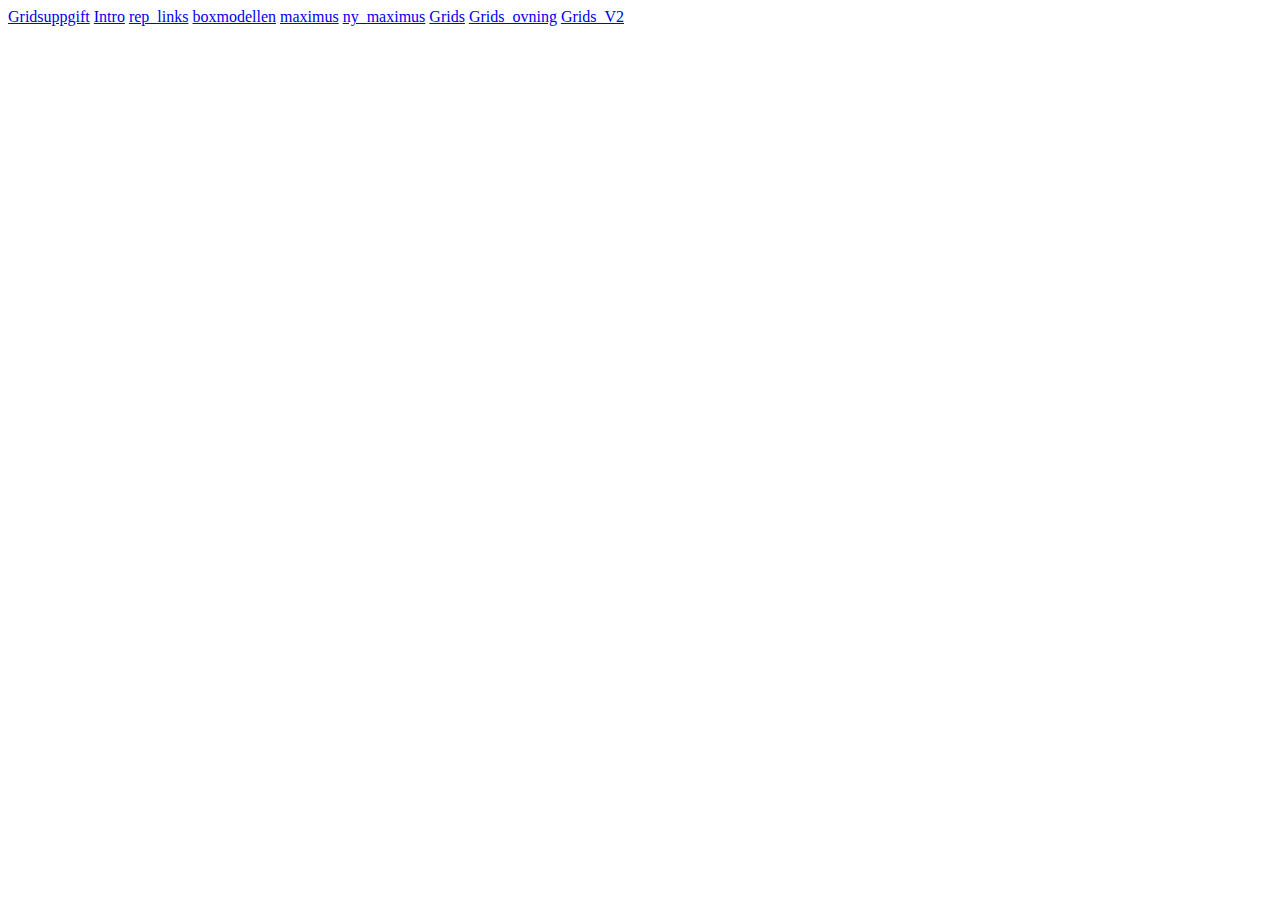
<file: index.html>
<!DOCTYPE html>
<html lang="en">
<head>
    <meta charset="UTF-8">
    <meta name="viewport" content="width=device-width, initial-scale=1.0">
    <title>Document</title>
    
</head>
<body>
    <a href="GRIDS UPPGIFT 08 JAN/index.html">Gridsuppgift</a>
    <a href="01_Intro/index.html">Intro</a>
    <a href="02_rep_och_links/index.html">rep_links</a>
    <a href="03_boxmodellen/index.html">boxmodellen</a>
    <a href="05_Maximus/index.html">maximus</a>
    <a href="05_Ny_Maximus/index.html">ny_maximus</a>
    <a href="07_Grids_IT23/index.html">Grids</a>
    <a href="07_Grids_IT23 ovning/index.html">Grids_ovning</a>
    <a href="07_Grids_IT23 V2/index.html">Grids_V2</a>
</body>
</html>
</file>
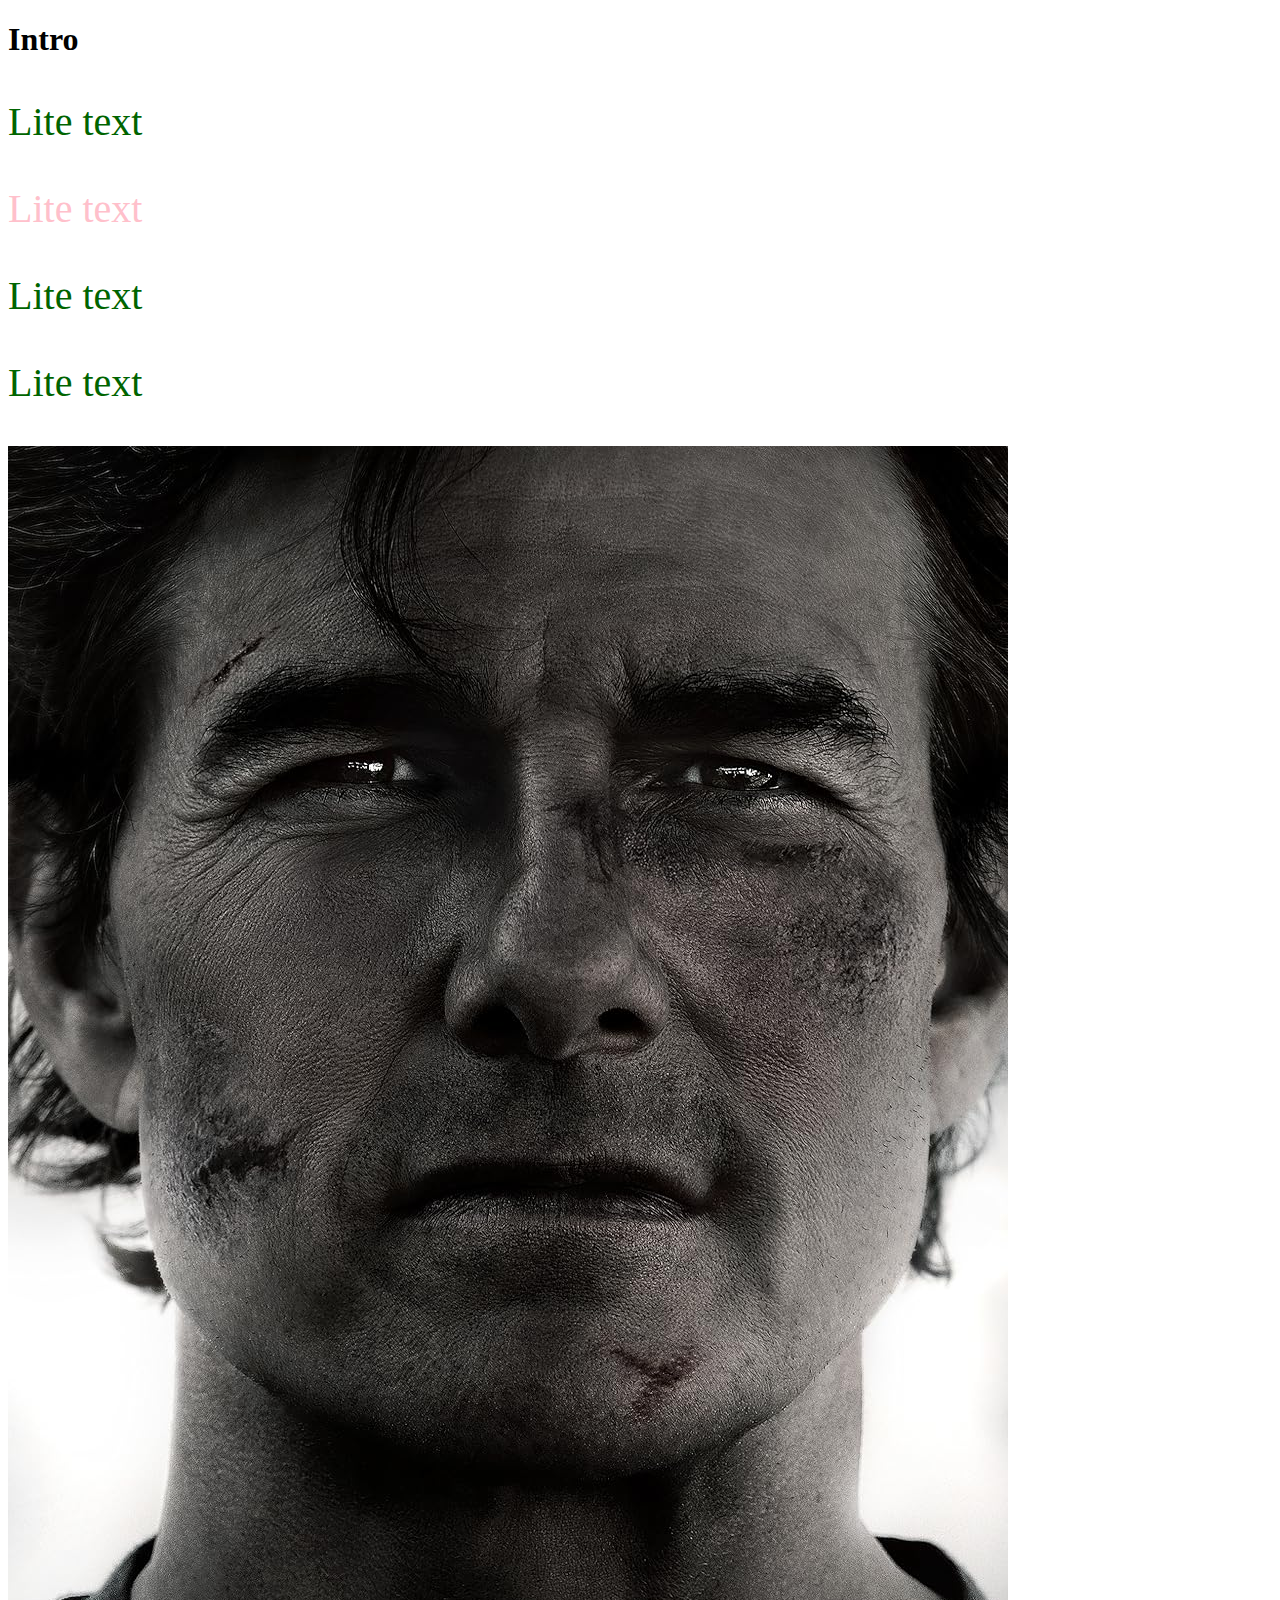
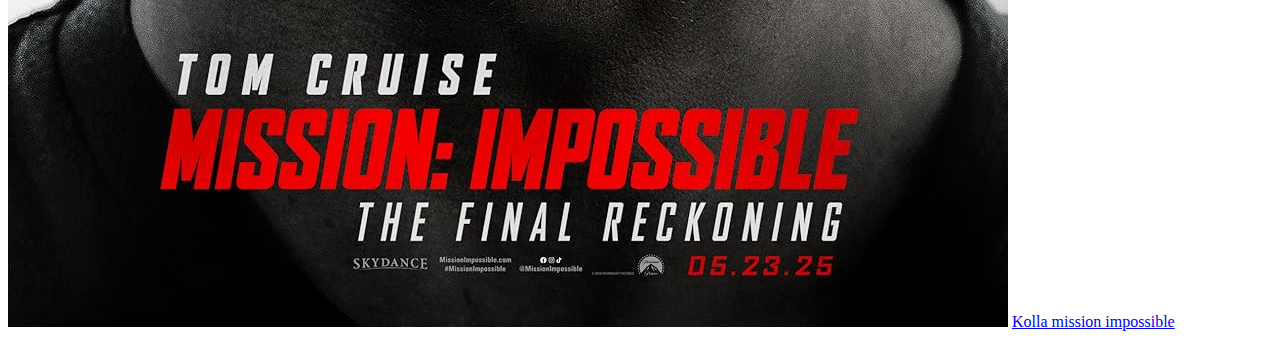
<file: 01_Intro/index.html>
<!DOCTYPE html>
<html lang="sv">
<head>
    <meta charset="UTF-8">
    <meta name="viewport" content="width=device-width, initial-scale=1.0">
    <title>Introsida</title>
    <link rel="stylesheet" href="style.css">
</head>
<body>
    <h1>Intro</h1>
    <p>Lite text</p>
    <p id="ultraimportant">Lite text</p>
    <p>Lite text</p>
    <p>Lite text</p>
    <img src="mission imp.jpg" alt="En bra film">
    <a href="mission impossible.html">Kolla mission impossible</a>
</body>
</html>
</file>
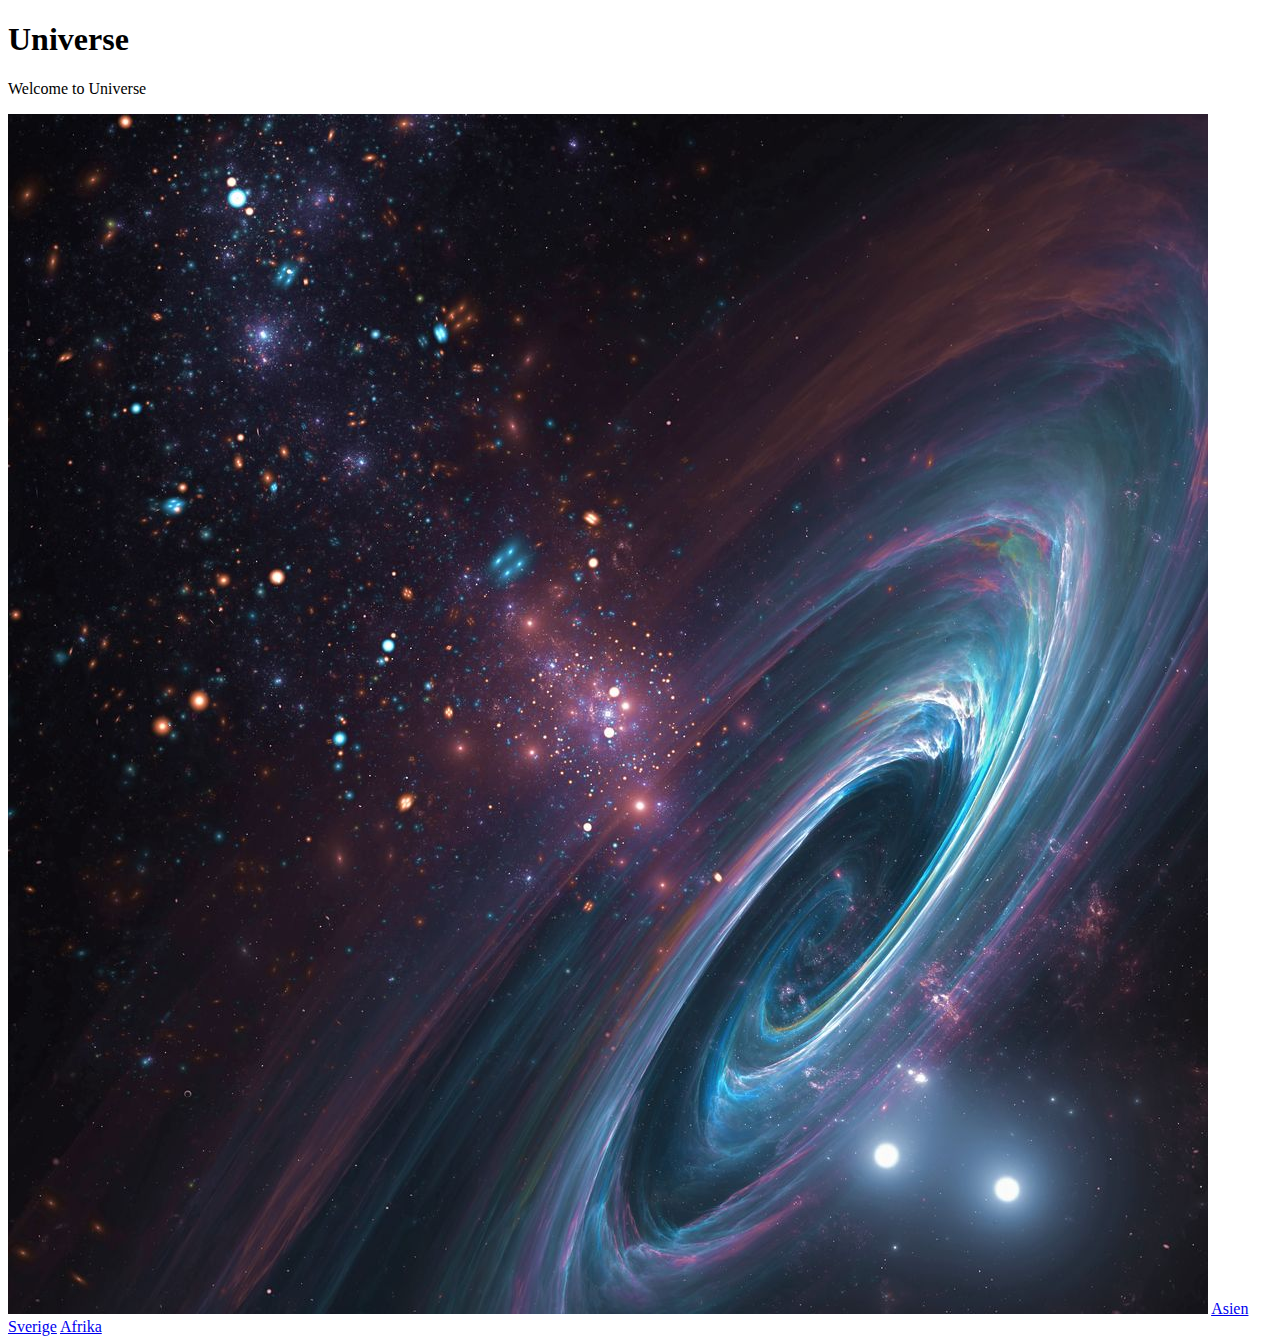
<file: 02_rep_och_links/index.html>
<!DOCTYPE html>
<html lang="en">
<head>
    <meta charset="UTF-8">
    <meta name="viewport" content="width=, initial-scale=1.0">
    <title>Home</title>
</head>
<body>
    <h1>Universe</h1>
    <p>Welcome to Universe</p>
    <img src="images/universe.pjpeg" alt="The Beautiful Universe">
    <a href="asien/asien.html">Asien</a>
    <a href="europa/sverige/sverige.html">Sverige</a>
    <a href="afrika/afrika.html">Afrika</a>
</body>
</html>
</file>
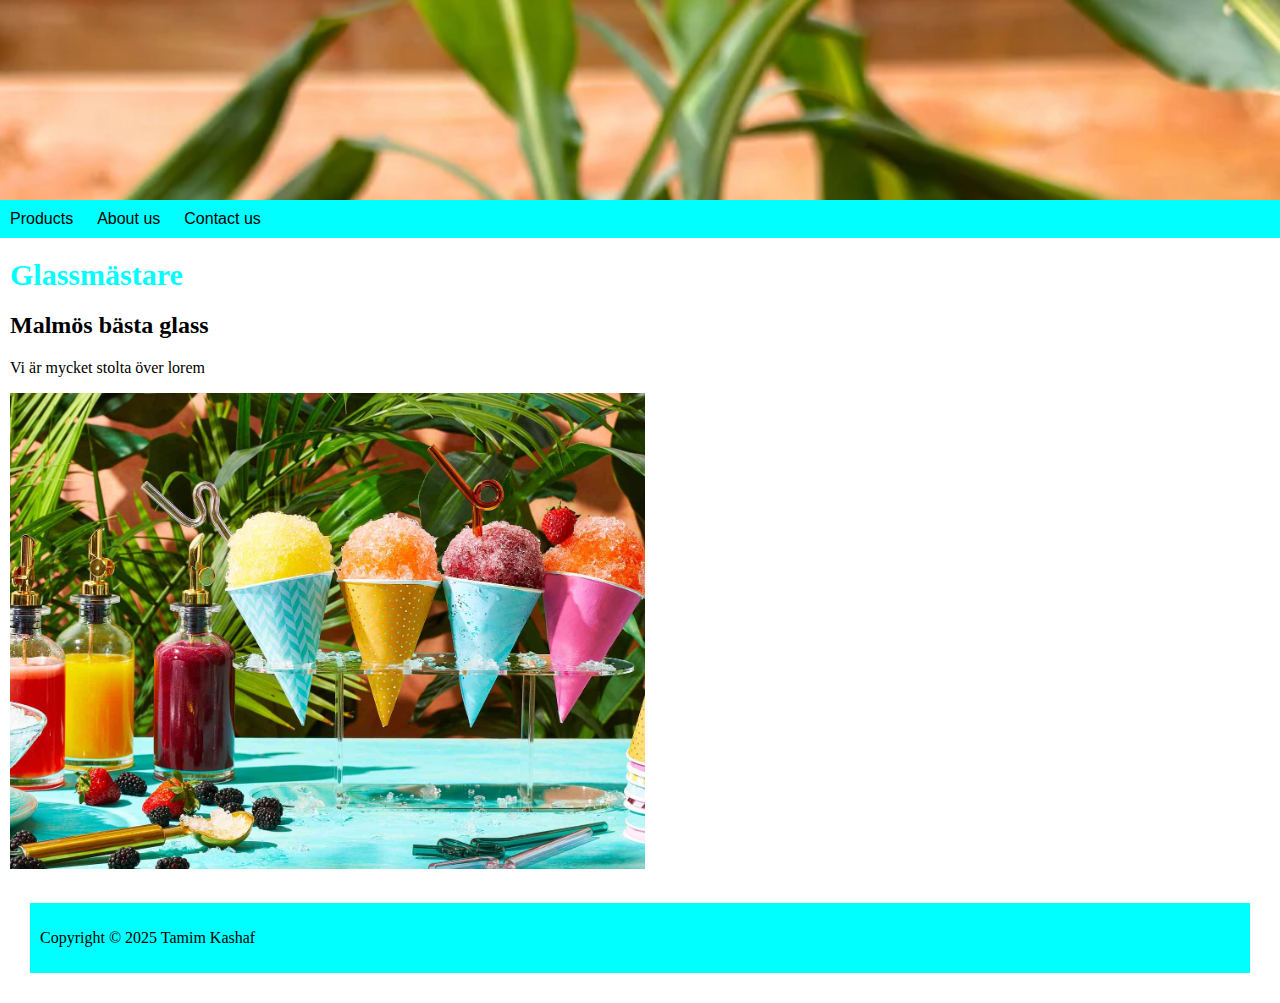
<file: 03_boxmodellen/index.html>
<!DOCTYPE html>
<html lang="en">
<head>
    <meta charset="UTF-8">
    <meta name="viewport" content="width=device-width, initial-scale=1.0">
    <title>Boxmodellen</title>
    <link rel="stylesheet" href="style.css">
</head>
<body>
    <header>
    
    </header>
    <nav>
        <a href="#">Products</a>
        <a href="#">About us</a>
        <a href="#">Contact us</a>
    </nav>
    <main>
        <h1>Glassmästare</h1>
        <h2>Malmös bästa glass</h2>
        <p>Vi är mycket stolta över lorem</p>
        <img src="images/ice cone.jpg" alt="God glass" width="50%" height="50%">
    </main>
    <footer>
        <p>Copyright &copy; 2025 Tamim Kashaf</p>
    </footer>
</body>
</html>
</file>
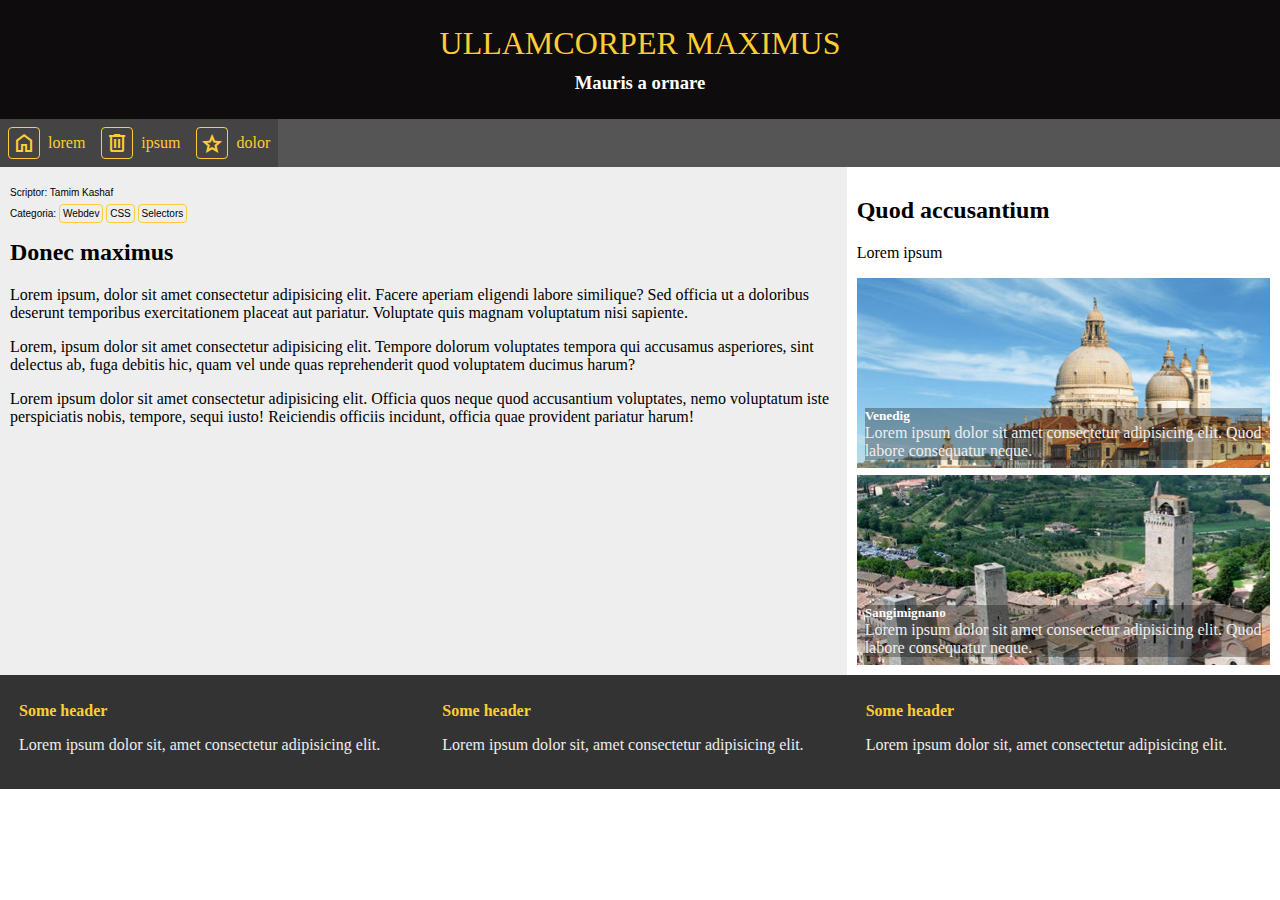
<file: 05_Maximus/index.html>
<!DOCTYPE html>
<html lang="en">
<head>
    <meta charset="UTF-8">
    <meta name="viewport" content="width=device-width, initial-scale=1.0">
    <title>Maximus</title>
    <link rel="stylesheet" href="https://fonts.googleapis.com/css2?family=Material+Symbols+Outlined" />
    <link rel="stylesheet" href="style.css">
</head>
<body>
    <header>
    <h1>Ullamcorper Maximus</h1>
    <h3>Mauris a ornare</h3>
    </header>
    <nav>
        <a href="#"><span class="material-symbols-outlined">
home
</span>lorem</a><a href="#"><span class="material-symbols-outlined active">
delete
</span>ipsum</a><a href="#"><span class="material-symbols-outlined">
star
</span>dolor</a>
    </nav>
    <main>
    <article>
        <p class="ninja">Scriptor: Tamim Kashaf</p>
        <p class="ninja">Categoria: <span>Webdev</span> <span>CSS</span> <span>Selectors</span></p>
        <h2>Donec maximus</h2>
        <p>Lorem ipsum, dolor sit amet consectetur adipisicing elit. Facere aperiam eligendi labore similique? Sed officia ut a doloribus deserunt temporibus exercitationem placeat aut pariatur. Voluptate quis magnam voluptatum nisi sapiente.</p>
        <p>Lorem, ipsum dolor sit amet consectetur adipisicing elit. Tempore dolorum voluptates tempora qui accusamus asperiores, sint delectus ab, fuga debitis hic, quam vel unde quas reprehenderit quod voluptatem ducimus harum?</p>
        <p>Lorem ipsum dolor sit amet consectetur adipisicing elit. Officia quos neque quod accusantium voluptates, nemo voluptatum iste perspiciatis nobis, tempore, sequi iusto! Reiciendis officiis incidunt, officia quae provident pariatur harum!</p>
    </article>
    <aside>
        <h2>Quod accusantium</h2>
        <p>Lorem ipsum</p>
        <div id="venedig">
            <section>
                <h5>Venedig</h5>
                <p>Lorem ipsum dolor sit amet consectetur adipisicing elit. Quod labore consequatur neque.</p>
            </section>
        </div>
        <div id="sangimignano">
            <section>
                <h5>Sangimignano</h5>
                <p>Lorem ipsum dolor sit amet consectetur adipisicing elit. Quod labore consequatur neque.</p>
            </section>
        </div>
    </aside>
    </main>
    <footer>
        <section>
            <h4>Some header</h4>
            <p>Lorem ipsum dolor sit, amet consectetur adipisicing elit.</p>
        </section>
        <section>
            <h4>Some header</h4>
            <p>Lorem ipsum dolor sit, amet consectetur adipisicing elit.</p>
        </section>
        <section>
            <h4>Some header</h4>
            <p>Lorem ipsum dolor sit, amet consectetur adipisicing elit.</p>
        </section>
    </footer>
</body>
</html>
</file>
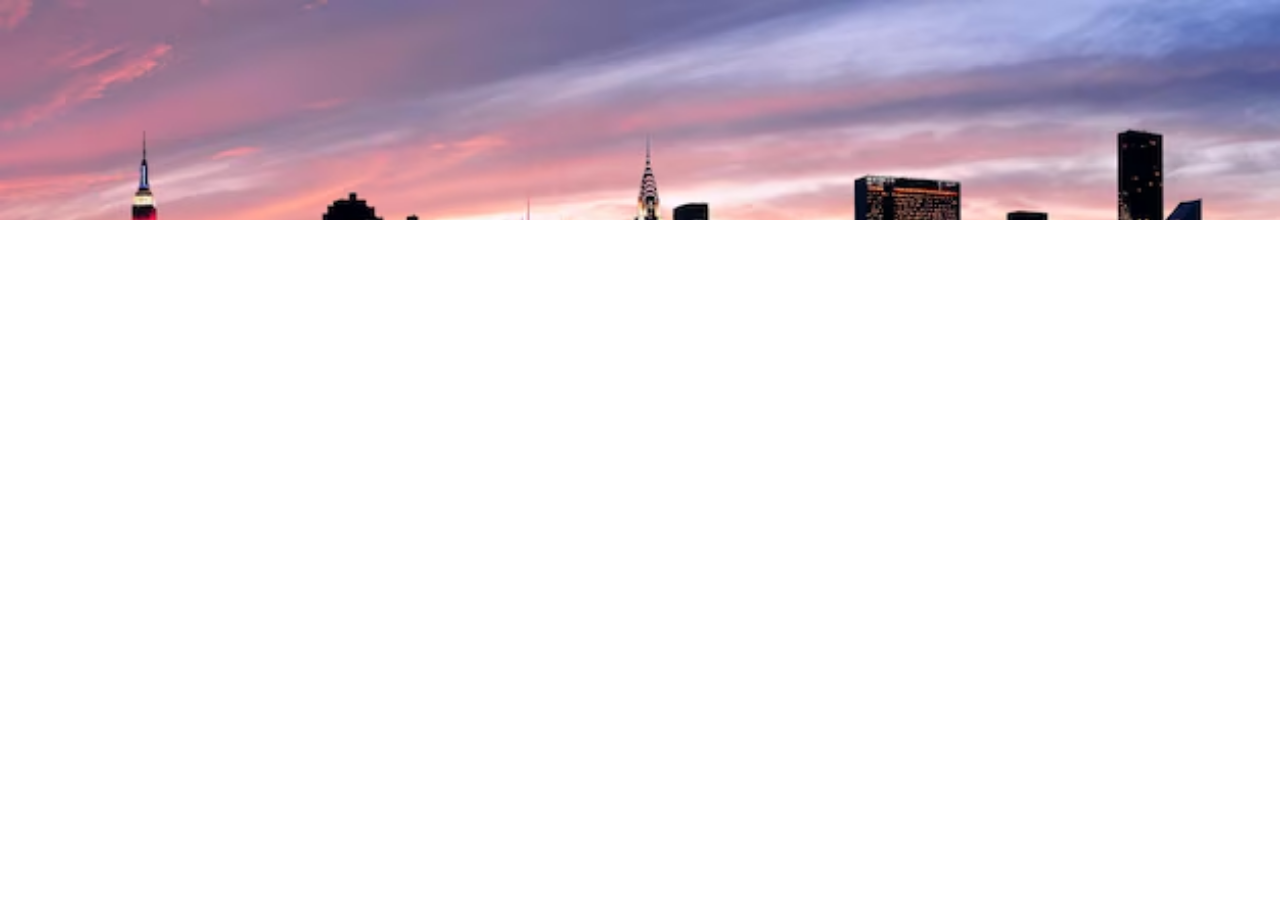
<file: 05_Ny_Maximus/index.html>
<!DOCTYPE html>
<html lang="en">
<head>
    <meta charset="UTF-8">
    <meta name="viewport" content="width=device-width, initial-scale=1.0">
    <title>Palestine</title>
    <link rel="stylesheet" href="style.css">
</head>
    <header id="Palestine">
        
    </header>
<body>
    
</body>
</html>
</file>
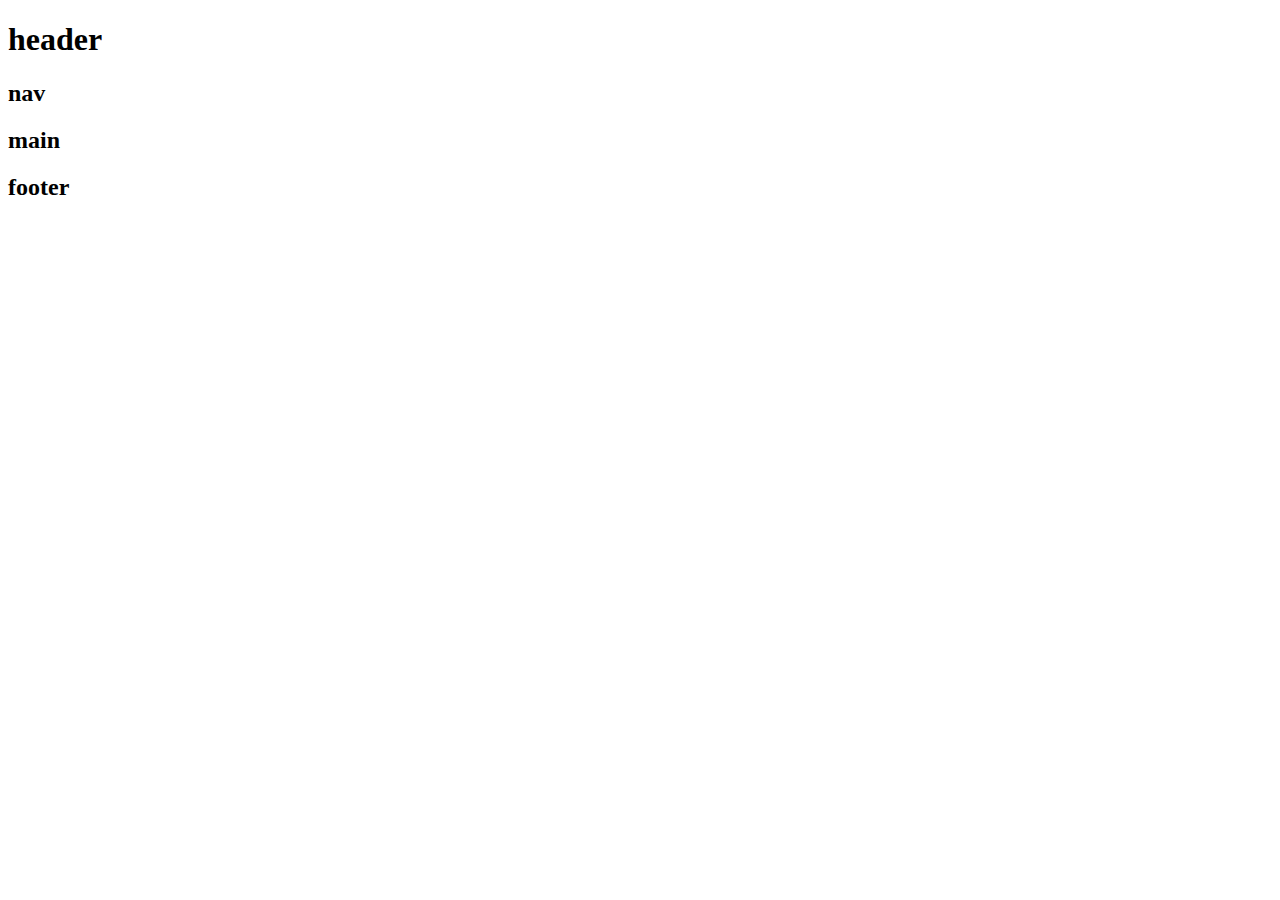
<file: 07_Grids_IT23 V2/index.html>
<!DOCTYPE html>
<html lang="en">
<head>
    <meta charset="UTF-8">
    <meta name="viewport" content="width=device-width, initial-scale=1.0">
    <title>Document</title>
</head>
<body>
    <header>
        <h1>header</h1>
    </header>
    <nav>
        <h2>nav</h2>
    </nav>
    <main>
        <h2>main</h2>
    </main>
    <footer>
        <h2>footer</h2>
    </footer>
</body>
</html>
</file>
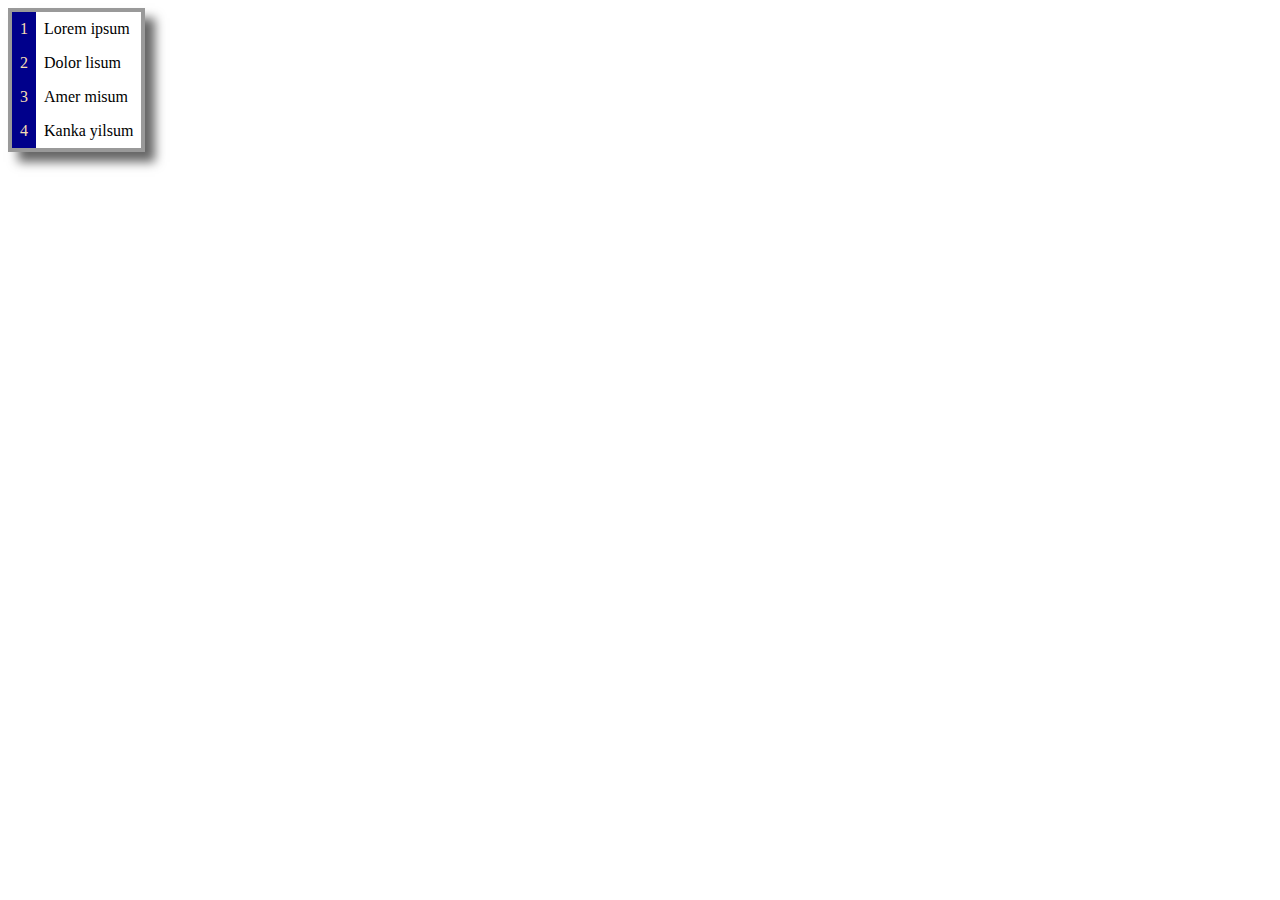
<file: 07_Grids_IT23/index.html>
<!DOCTYPE html>
<html lang="en">
<head>
    <meta charset="UTF-8">
    <meta name="viewport" content="width=device-width, initial-scale=1.0">
    <title>Document</title>
    <link rel="stylesheet" href="style.css">
</head>
<body>
    <table>
        <tr>
            <td>1</td><td>Lorem ipsum</td>
        </tr>
        <tr>
            <td>2</td><td>Dolor lisum</td>
        </tr>
        <tr>
            <td>3</td><td>Amer misum</td>
        </tr>
        <tr>
            <td>4</td><td>Kanka yilsum</td>
        </tr>
    </table>
    
</body>
</html>
</file>
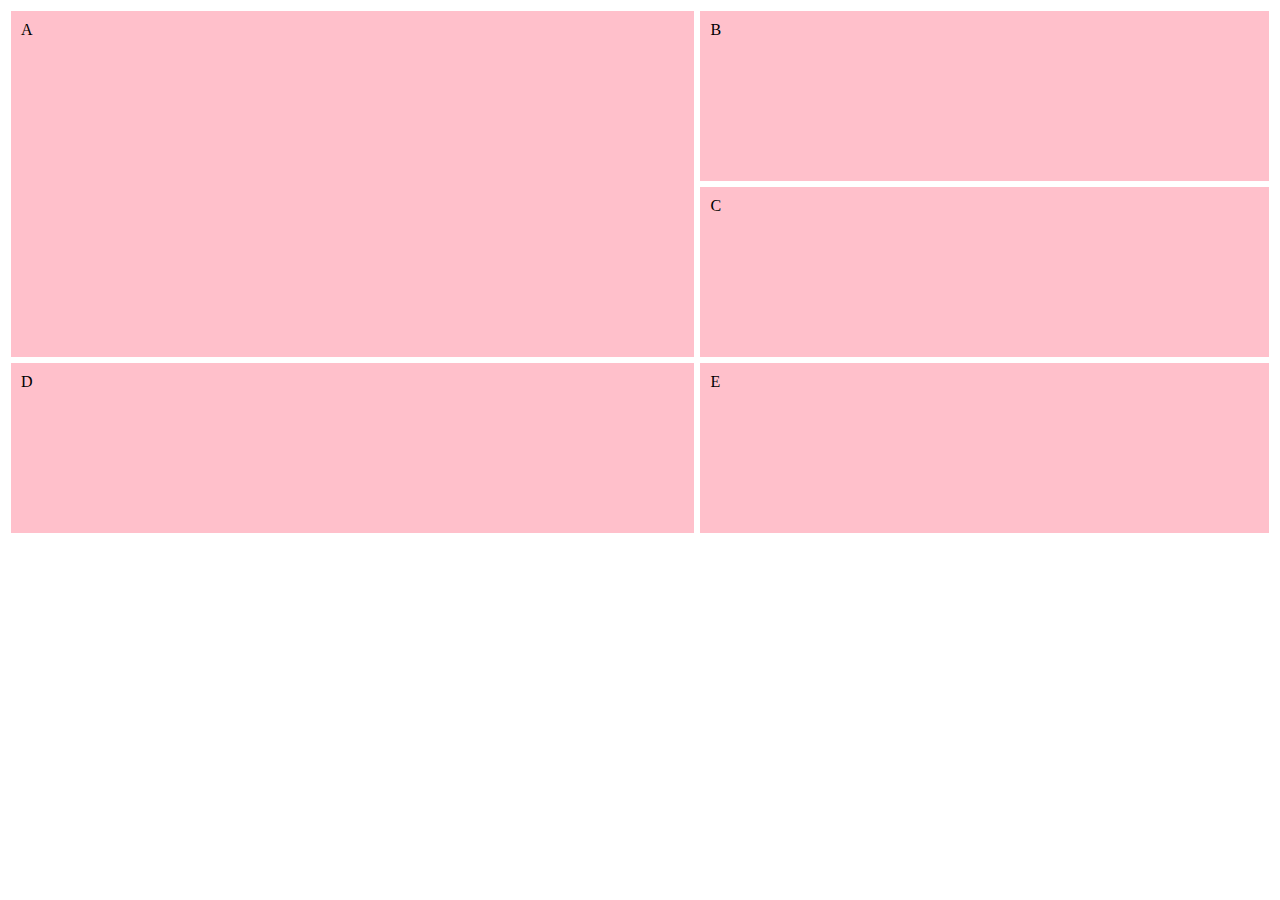
<file: GRIDS UPPGIFT 08 JAN/index.html>
<!DOCTYPE html>
<html lang="en">
<head>
    <meta charset="UTF-8">
    <meta name="viewport" content="width=, initial-scale=1.0">
    <title>Document</title>
    <link rel="stylesheet" href="style.css">
</head>
<body>
    <section id="heat">A</section>
    <section id="suspects">B</section>
    <section id="inside">C</section>
    <section id="rif">D</section>
    <section id="bankjob">E</section>
</body>
</html>
</file>
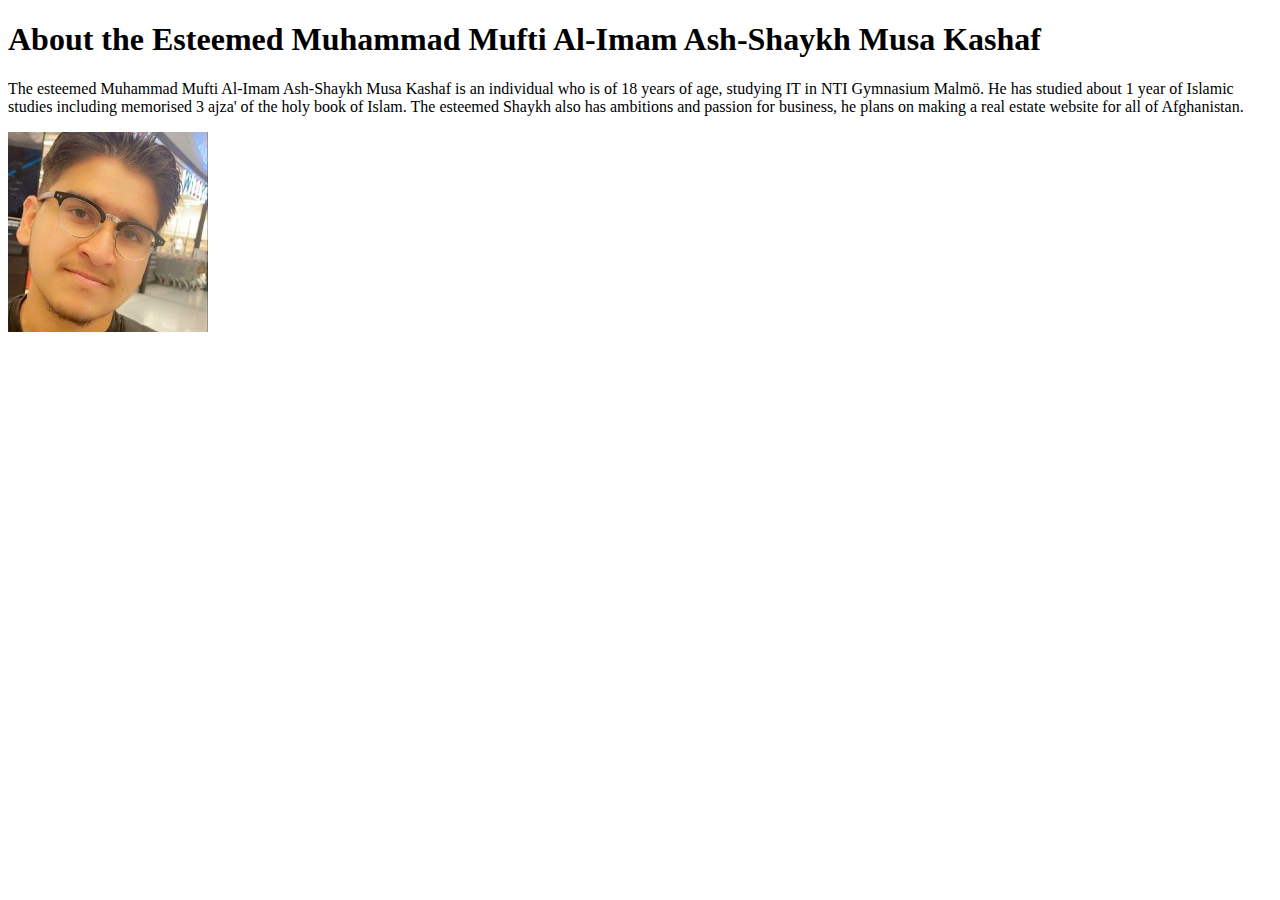
<file: 01_Intro/aboutme.html>
<!DOCTYPE html>
<html lang="en">
<head>
    <meta charset="UTF-8">
    <meta name="viewport" content="width=, initial-scale=1.0">
    <title>Esteemed Shaykh Muhammad Musa</title>
</head>
<body>
    <h1>About the Esteemed Muhammad Mufti Al-Imam Ash-Shaykh Musa Kashaf</h1>
    <p>The esteemed Muhammad Mufti Al-Imam Ash-Shaykh Musa Kashaf is an individual who is of 18 years of age, studying IT in NTI Gymnasium Malmö. He has studied about 1 year of Islamic studies including memorised 3 ajza' of the holy book of Islam. The esteemed Shaykh also has ambitions and passion for business, he plans on making a real estate website for all of Afghanistan.</p>
    <img src="musakashaf.jpg" alt="The Esteemed Shaykh">
</body>
</html>
</file>
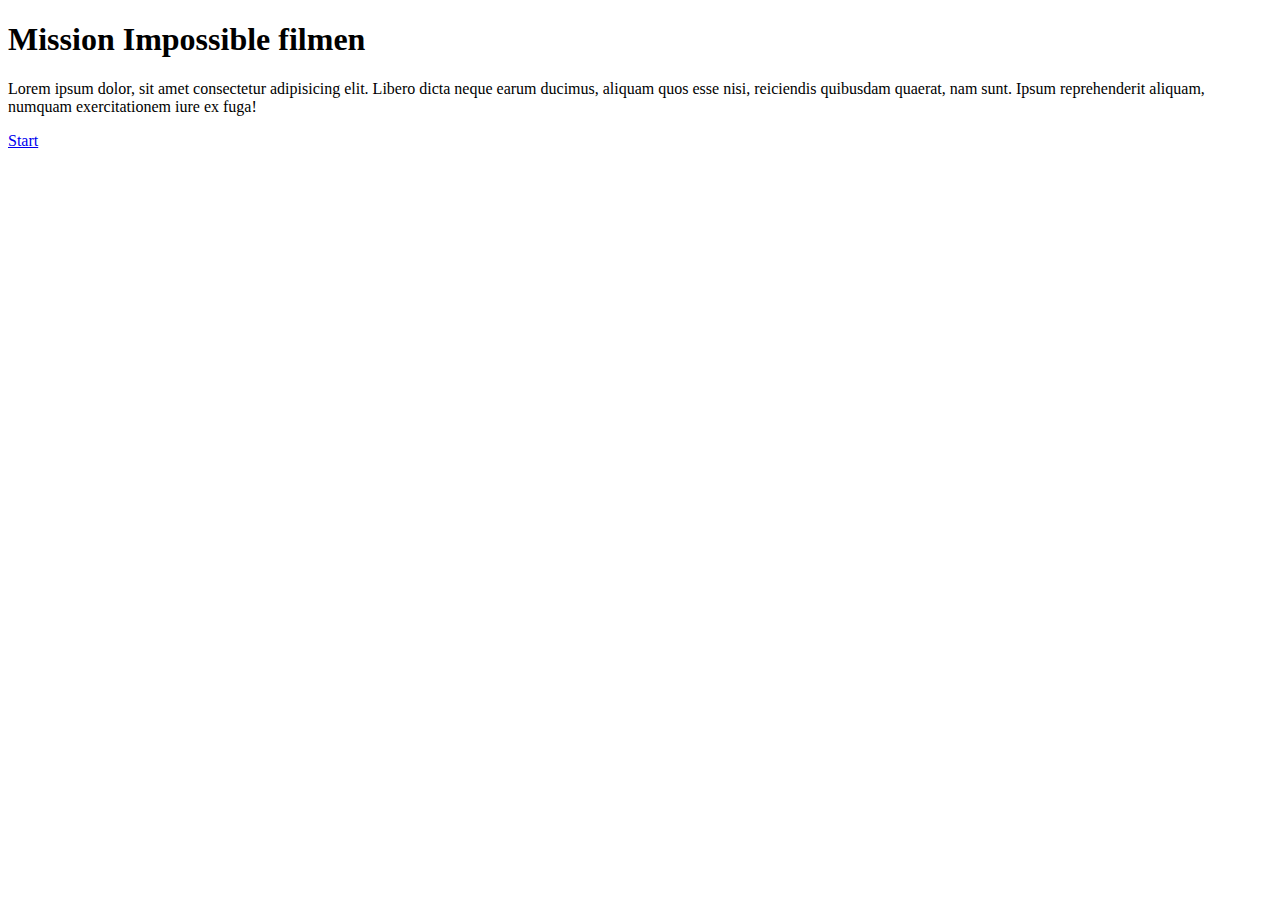
<file: 01_Intro/mission impossible.html>
<!DOCTYPE html>
<html lang="en">
<head>
    <meta charset="UTF-8">
    <meta name="viewport" content="width=device-width, initial-scale=1.0">
    <title>Mission Impossible</title>
</head>
<body>
    <h1>Mission Impossible filmen</h1>
    <p>Lorem ipsum dolor, sit amet consectetur adipisicing elit. Libero dicta neque earum ducimus, aliquam quos esse nisi, reiciendis quibusdam quaerat, nam sunt. Ipsum reprehenderit aliquam, numquam exercitationem iure ex fuga!</p>
    <a href="index.html">Start</a>
</body>
</html>
</file>
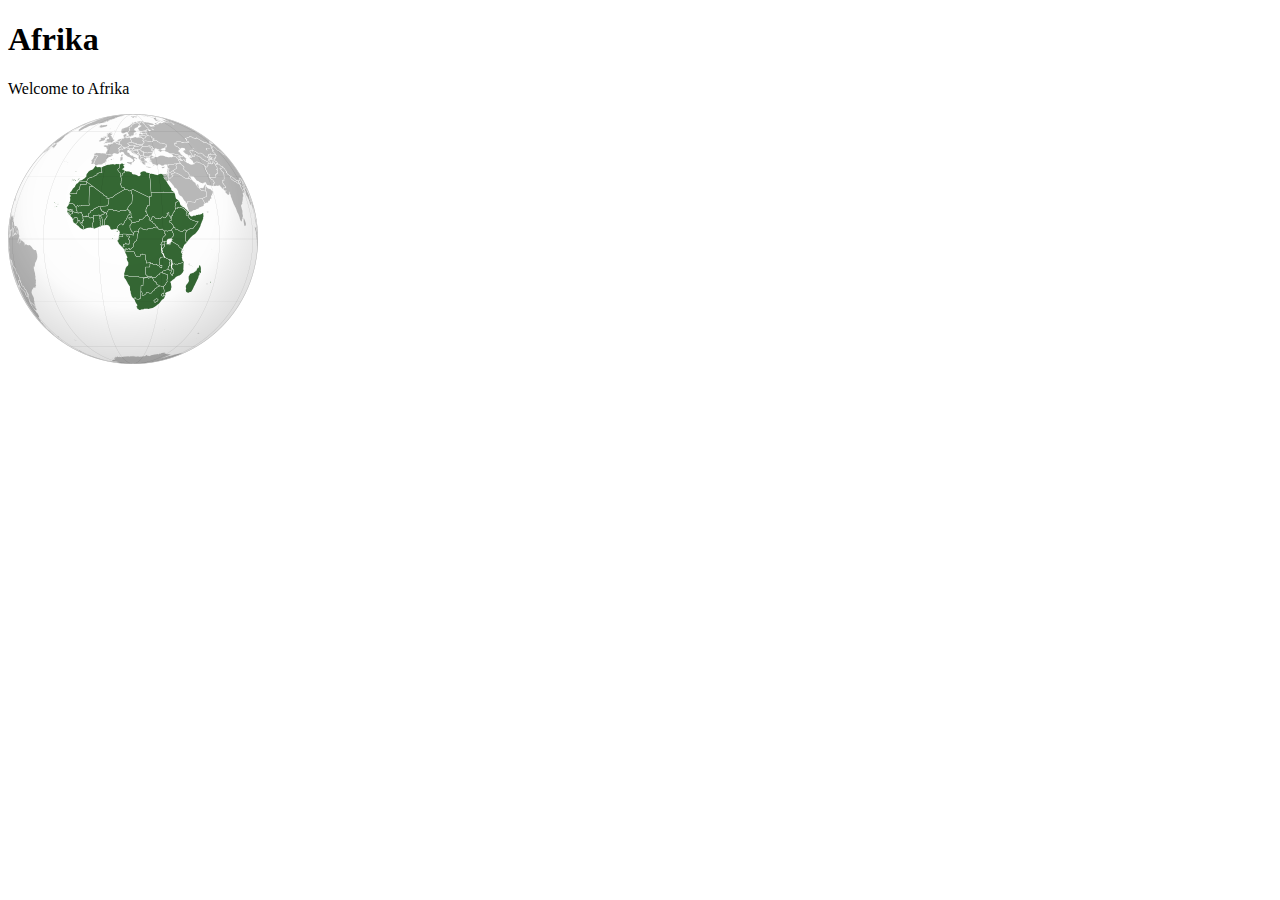
<file: 02_rep_och_links/afrika/afrika.html>
<!DOCTYPE html>
<html lang="en">
<head>
    <meta charset="UTF-8">
    <meta name="viewport" content="width=, initial-scale=1.0">
    <title>Afrika</title>
</head>
<body>
    <h1>Afrika</h1>
    <p>Welcome to Afrika</p>
    <img src="../images/Africa.svg.webp" alt="The Beautiful Universe">
    
</body>
</html>
</file>
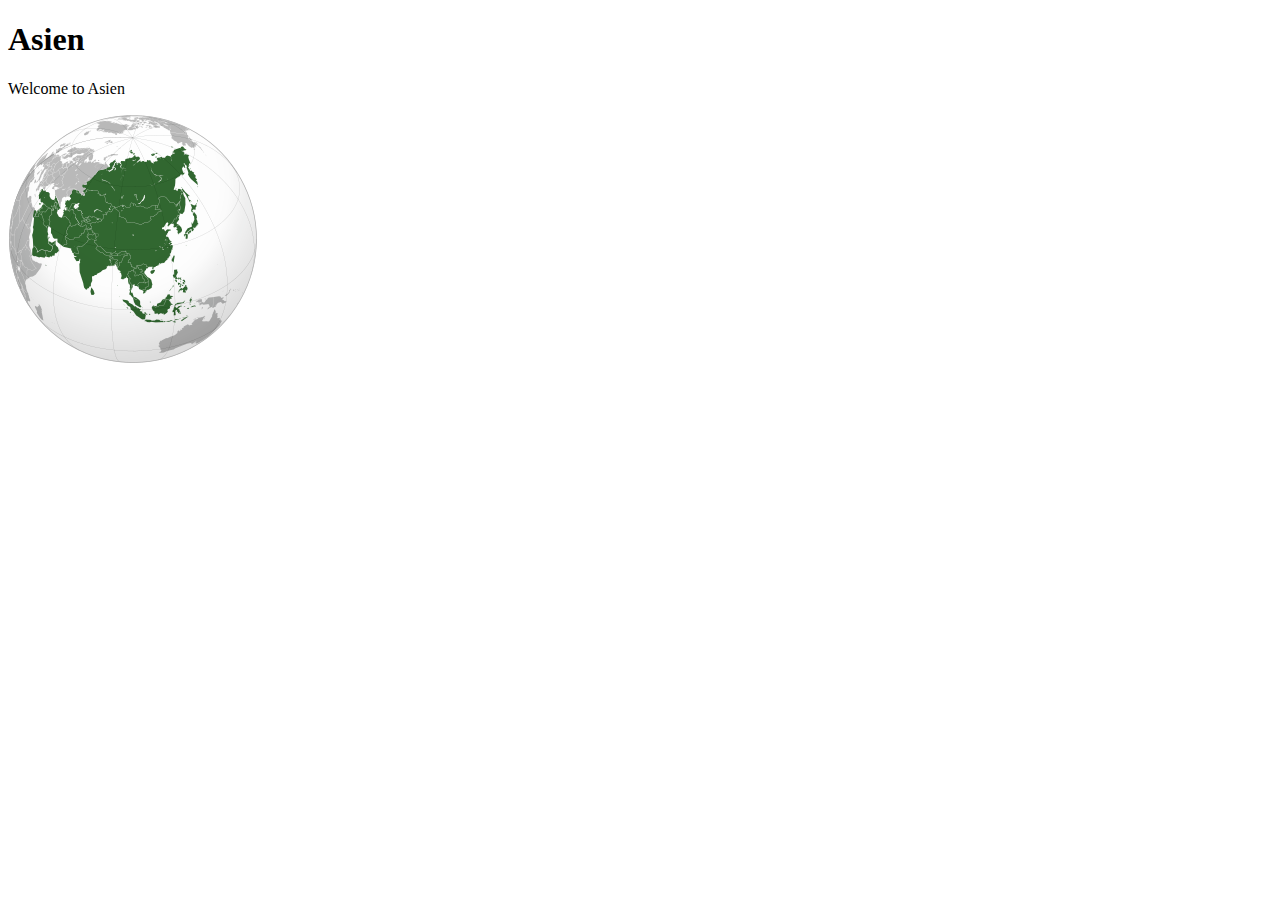
<file: 02_rep_och_links/asien/asien.html>
<!DOCTYPE html>
<html lang="en">
<head>
    <meta charset="UTF-8">
    <meta name="viewport" content="width=, initial-scale=1.0">
    <title>Asien</title>
</head>
<body>
    <h1>Asien</h1>
    <p>Welcome to Asien</p>
    <img src="../images/Asia.svg.png" alt="The Beautiful Universe">
</body>
</html>
</file>
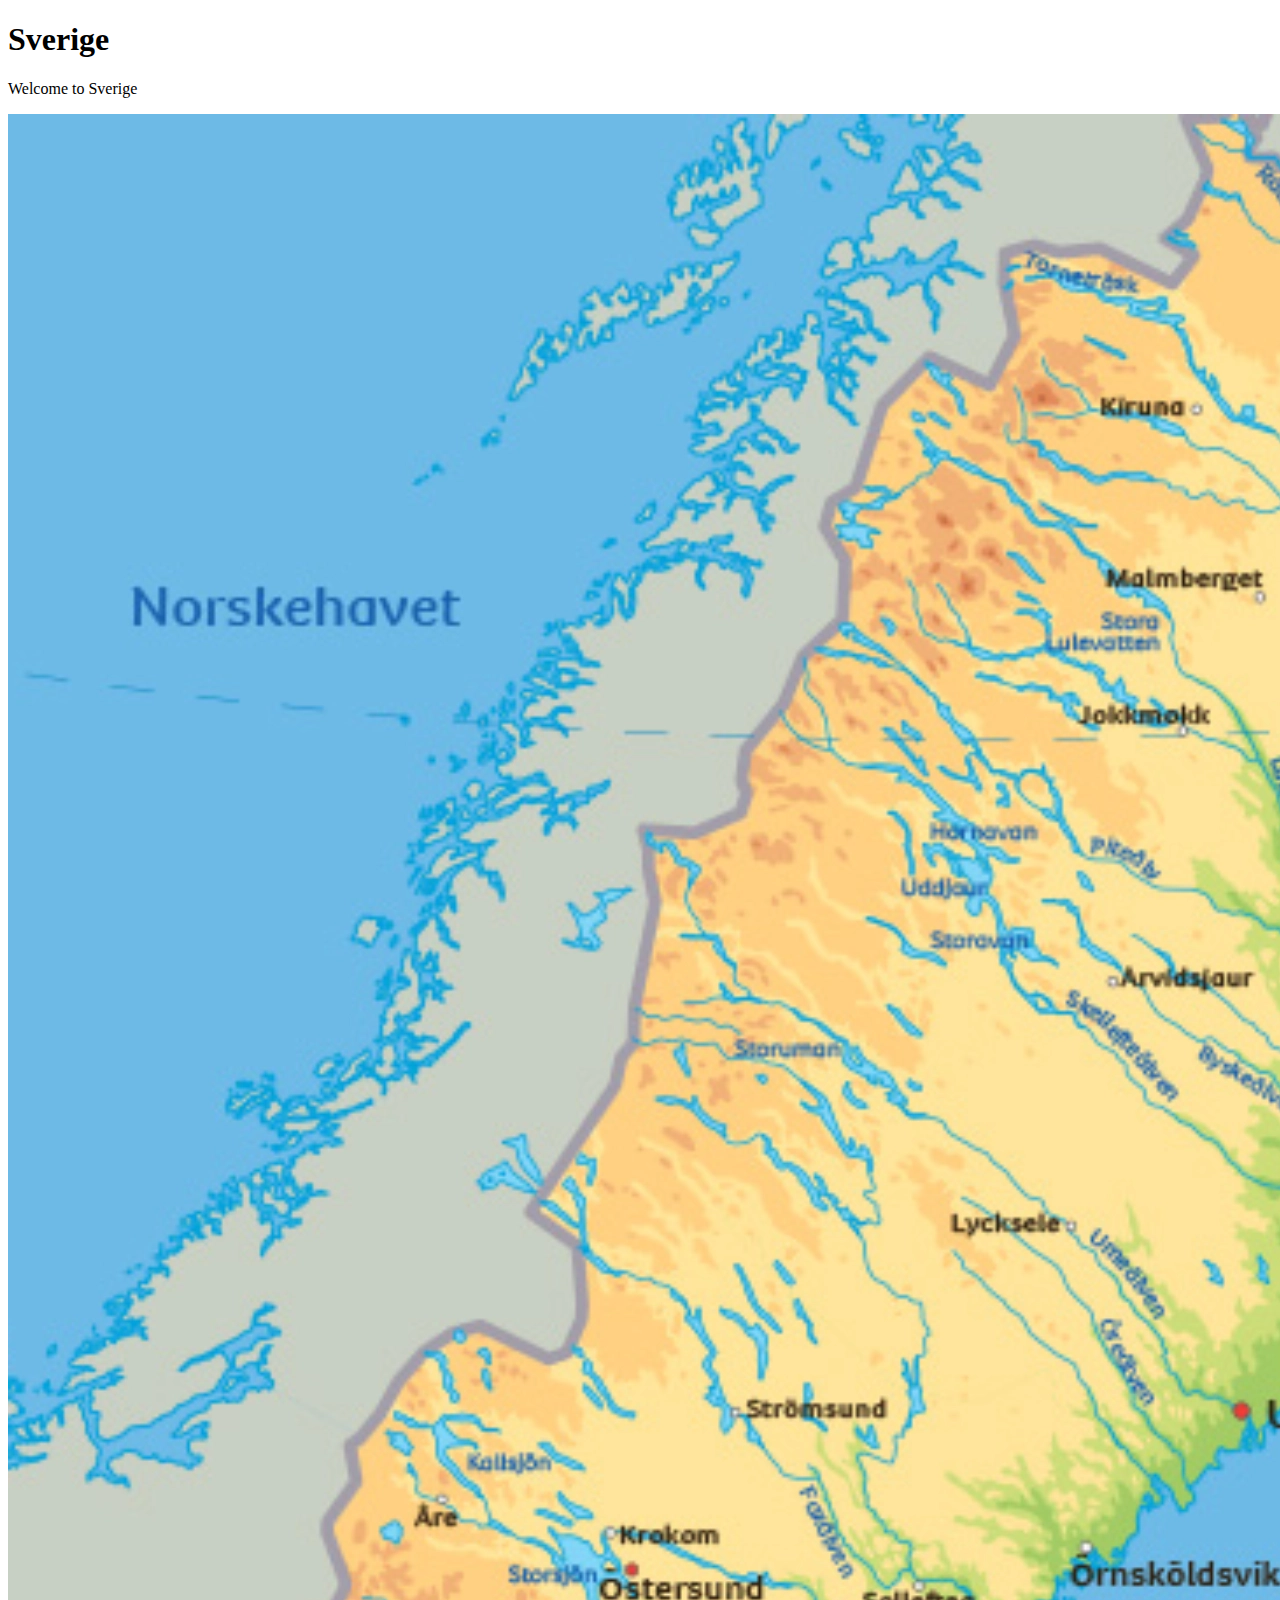
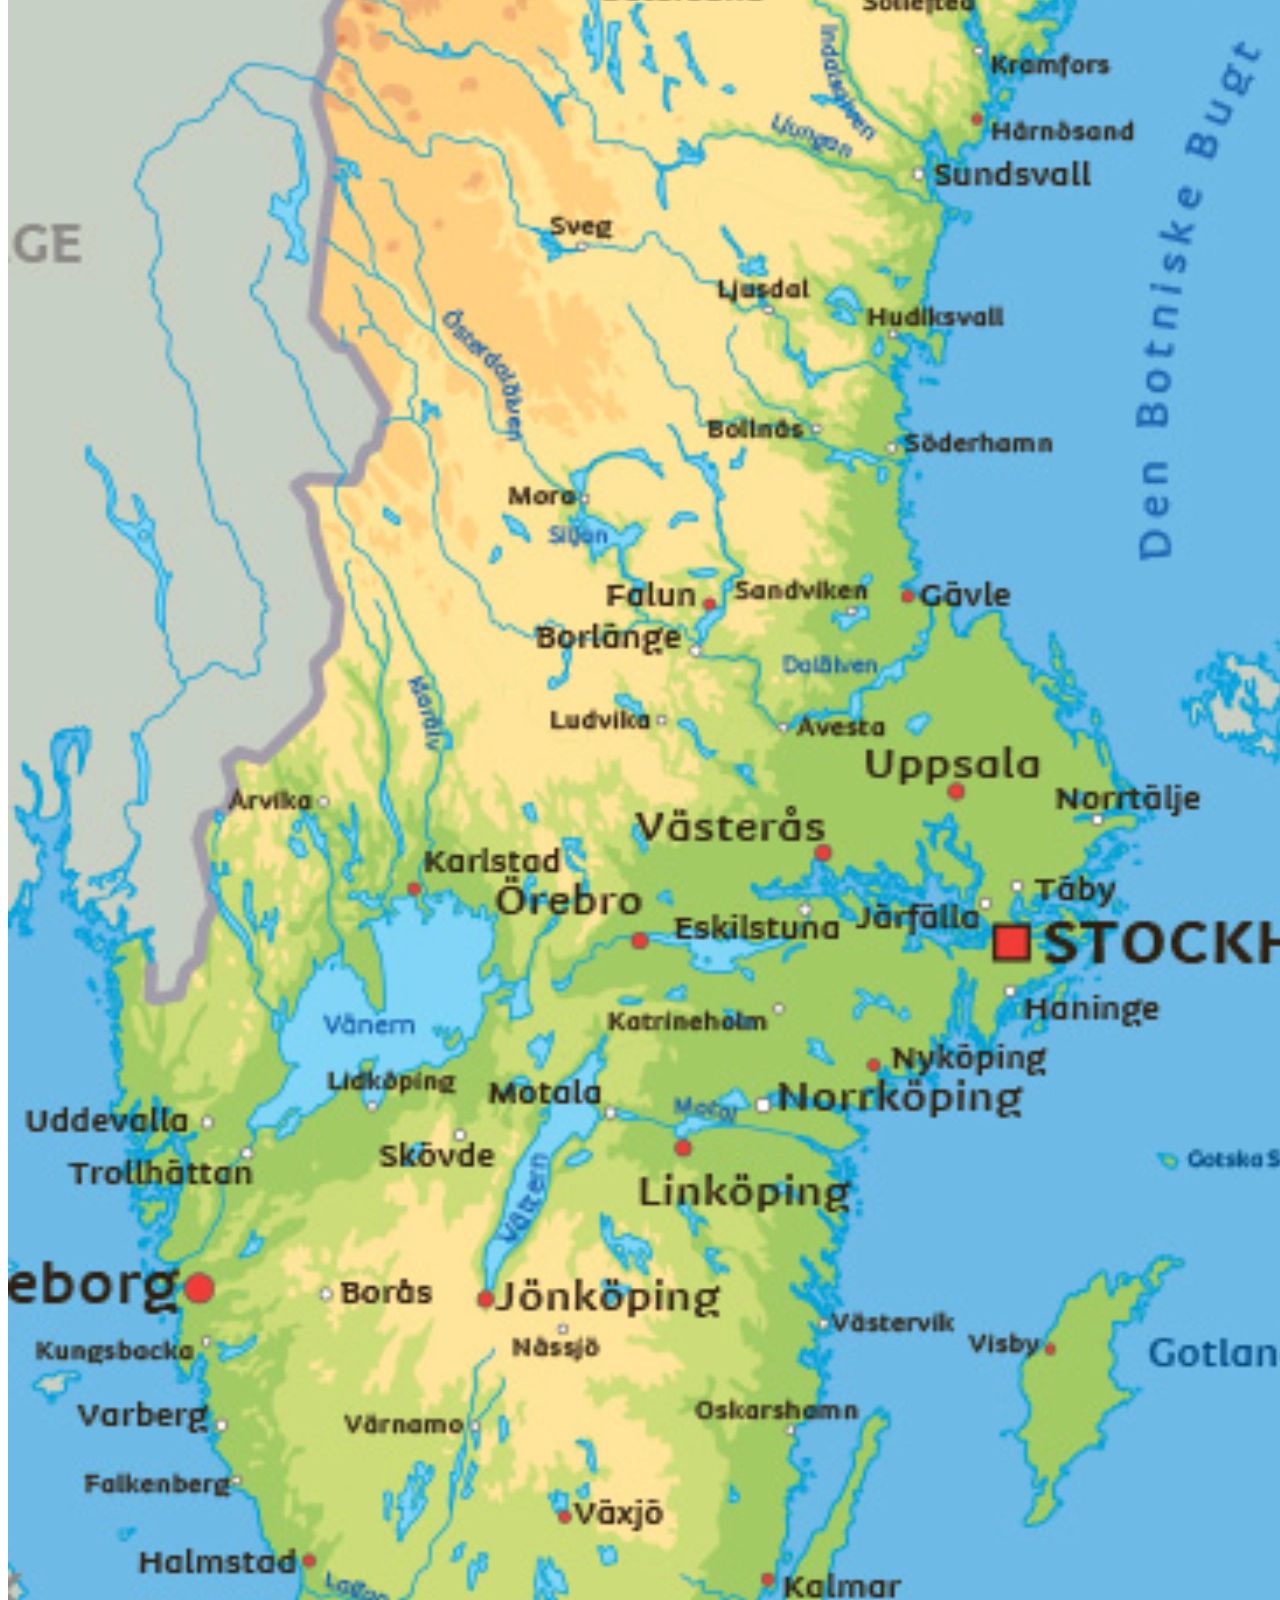
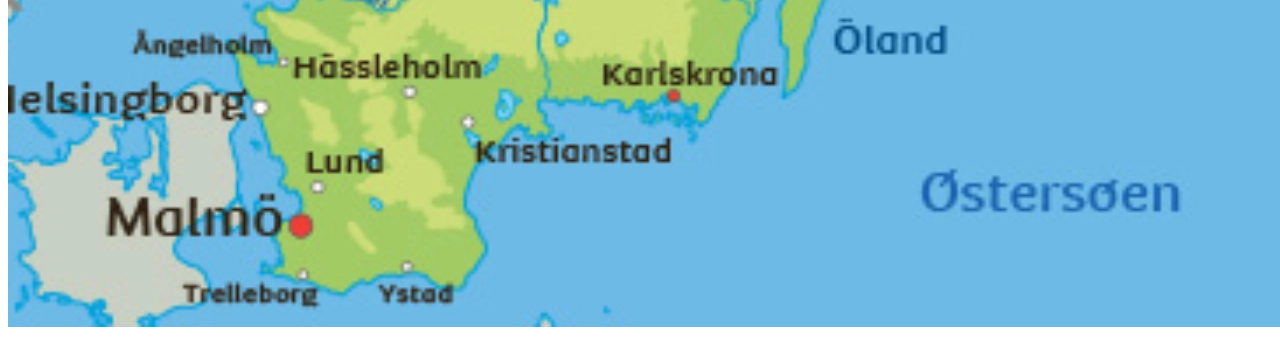
<file: 02_rep_och_links/europa/sverige/sverige.html>
<!DOCTYPE html>
<html lang="en">
<head>
    <meta charset="UTF-8">
    <meta name="viewport" content="width=, initial-scale=1.0">
    <title>Sverige</title>
</head>
<body>
    <h1>Sverige</h1>
    <p>Welcome to Sverige</p>
    <img src="../../images/sverige.webp" alt="The Beautiful Universe">
</body>
</html>
</file>
<file: 01_Intro/style.css>
p{
    color:darkgreen;
    font-size: 40px;
}

#ultraimportant{
    color: pink;
}
</file>
<file: 03_boxmodellen/style.css>
body{
    margin: 0;
}

header{
    background: url('images/ice\ cream\ url.webp');
    padding: 100px;
    background-size: cover;
}

nav{
    background-color: aqua;
}

nav a{
    padding: 10px;
    display: inline-block;
    text-decoration: none;
    font-family: Arial, Helvetica, sans-serif;
    background-color: aqua;
    color: black;
}

nav a:hover{
    background-color: blue;
    color: aqua;
}

main{
    padding-left: 10px;
}

h1{
    font: 30px verdana;
    font-weight: bold;
    color: aqua;
}

p{
    font-family: 'Times New Roman', Times, serif;
}

footer{
    background: aqua;
    padding: 10px;
    margin: 30px;

}
</file>
<file: 05_Maximus/style.css>
@charset "UTF-8";

body{
    margin: 0;
}

header{
    background: #0e0c0c;
    color: white;
    text-align: center;
    padding: 25px;
}

h1{
    color: #fc3;
    font-weight: normal;
    margin: 0;
    text-transform: uppercase;
}

h3{
    margin: 0;
    margin-top: 10px;
}

nav{
    background: #555;
}

nav a{
    color: #fc3;
    text-decoration: none;
    padding: 8px;
    display: inline-flex;
    align-items: center;
    background: #444;
}

nav a:hover{
    background: #555;
}

nav a span{
    margin-right: 8px;
}

main{
    display: flex;
}

/*article, aside{
    border: 4px solid red;
} */

/*article, aside{
    border: 4px solid blue;
} */

article, aside{
    padding: 10px;
}

article{
    flex: 2;
    background: #eee;
}

.ninja{
    font-size: 10px;
    font-family: Verdana, Geneva, Tahoma, sans-serif;
}

span{
    border: 1px solid #fc3;
    border-radius: 4px;
    padding: 3px;
}

aside{
    flex: 1;
}

footer{
    display: flex;
    background: #333;
    margin: 0;
    padding: 5px;
}

h4{
    color: #fc3;
    margin-bottom: 0;
}

section{
    flex: 1;
    padding: 14px;
}

section p{
    color: #eee;
}

section h4{
    margin-top: 8px;
}



div#venedig{
    background: url('images/venedig.jpg');
    margin-bottom: 7px;
}

div#sangimignano{
    background: url('images/sangimignano.jpg');
}

aside div section{
    background: rgb(0,0,0,.3);
    padding: 0;
    color: white;
}

aside div{
    background-size: cover;
    padding: 130px 8px 8px 8px;
}

h5{
    margin: 0;
}

div section p{
    margin: 0;
}
</file>
<file: 05_Ny_Maximus/style.css>
#Palestine{
    background: url(images/city3.jpg);
    padding: 110px;
    background-size: cover;
}

body{
    margin: 0;
}
</file>
<file: 07_Grids_IT23/style.css>
@charset "UTF-8";

table{
    border: 4px solid #999;
    border-collapse: collapse;
    box-shadow: 10px 10px 10px #666;
}

td{
    /*border: 4px solid red;*/
    padding: 8px;
}

td:first-child{
    background: darkblue;
    color: wheat;
}

tr:nth-child(){
    background: lightgray;
}
</file>
<file: GRIDS UPPGIFT 08 JAN/style.css>
@charset "UTF-8";

section{
    background: pink;
    padding: 10px;
    margin: 3px;
    min-height: 150px;
}

body{
    display: grid;
    grid-template-columns: 1.2fr 1fr;
    grid-template-areas: 
        "musa1 musa2"
        "musa1 musa3"
        "musa4 musa5"
    ;
}

#heat{
    grid-area: musa1;
}

#suspects{
    grid-area: musa2;
}

#inside{
    grid-area: musa3;
}

#rif{
    grid-area: musa4;
}

#bankjob{
    grid-area: musa5;
}
</file>
